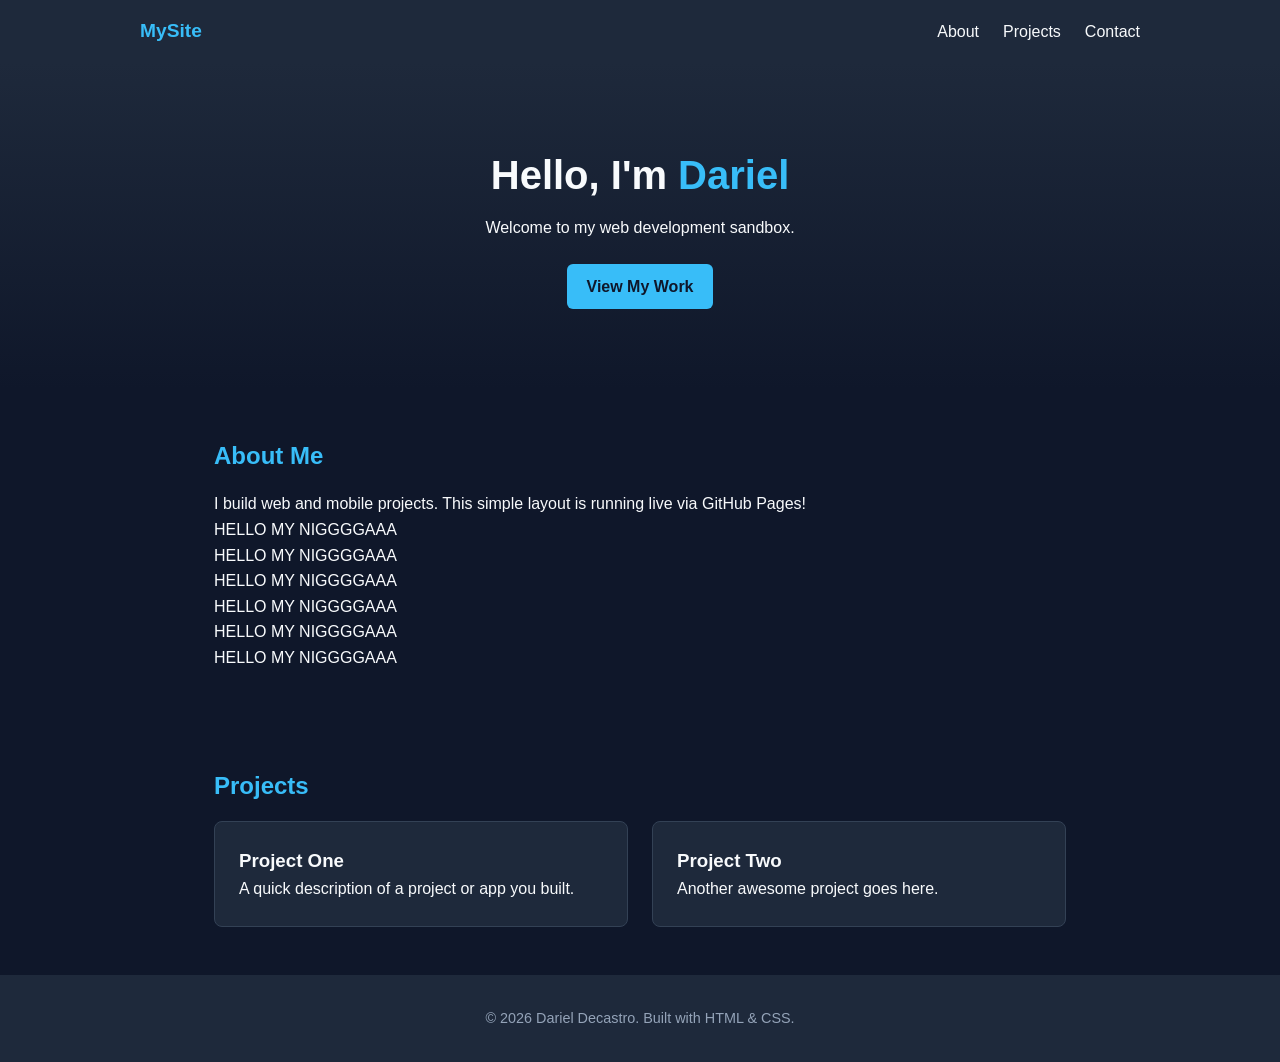
<file: index.html>
<!DOCTYPE html>
<html lang="en">
<head>
  <meta charset="UTF-8">
  <meta name="viewport" content="width=device-width, initial-scale=1.0">
  <title>My Personal Website</title>
  <link rel="stylesheet" href="style.css">
</head>
<body>

  <header>
    <nav>
      <div class="logo">MySite</div>
      <ul>
        <li><a href="#about">About</a></li>
        <li><a href="#projects">Projects</a></li>
        <li><a href="#contact">Contact</a></li>
      </ul>
    </nav>
  </header>

  <main>
    <section class="hero">
      <h1>Hello, I'm <span class="highlight">Dariel</span></h1>
      <p>Welcome to my web development sandbox.</p>
      <a href="#projects" class="btn">View My Work</a>
    </section>

    <section id="about" class="container">
      <h2>About Me</h2>
      <p>I build web and mobile projects. This simple layout is running live via GitHub Pages!</p>
      <p>HELLO MY NIGGGGAAA</p>
        <p>HELLO MY NIGGGGAAA</p>
          <p>HELLO MY NIGGGGAAA</p>
            <p>HELLO MY NIGGGGAAA</p>
              <p>HELLO MY NIGGGGAAA</p>
                <p>HELLO MY NIGGGGAAA</p>
                
    </section>

    <section id="projects" class="container">
      <h2>Projects</h2>
      <div class="grid">
        <div class="card">
          <h3>Project One</h3>
          <p>A quick description of a project or app you built.</p>
        </div>
        <div class="card">
          <h3>Project Two</h3>
          <p>Another awesome project goes here.</p>
        </div>
      </div>
    </section>
  </main>

  <footer>
    <p>&copy; 2026 Dariel Decastro. Built with HTML & CSS.</p>
  </footer>

</body>
</html>
</file>
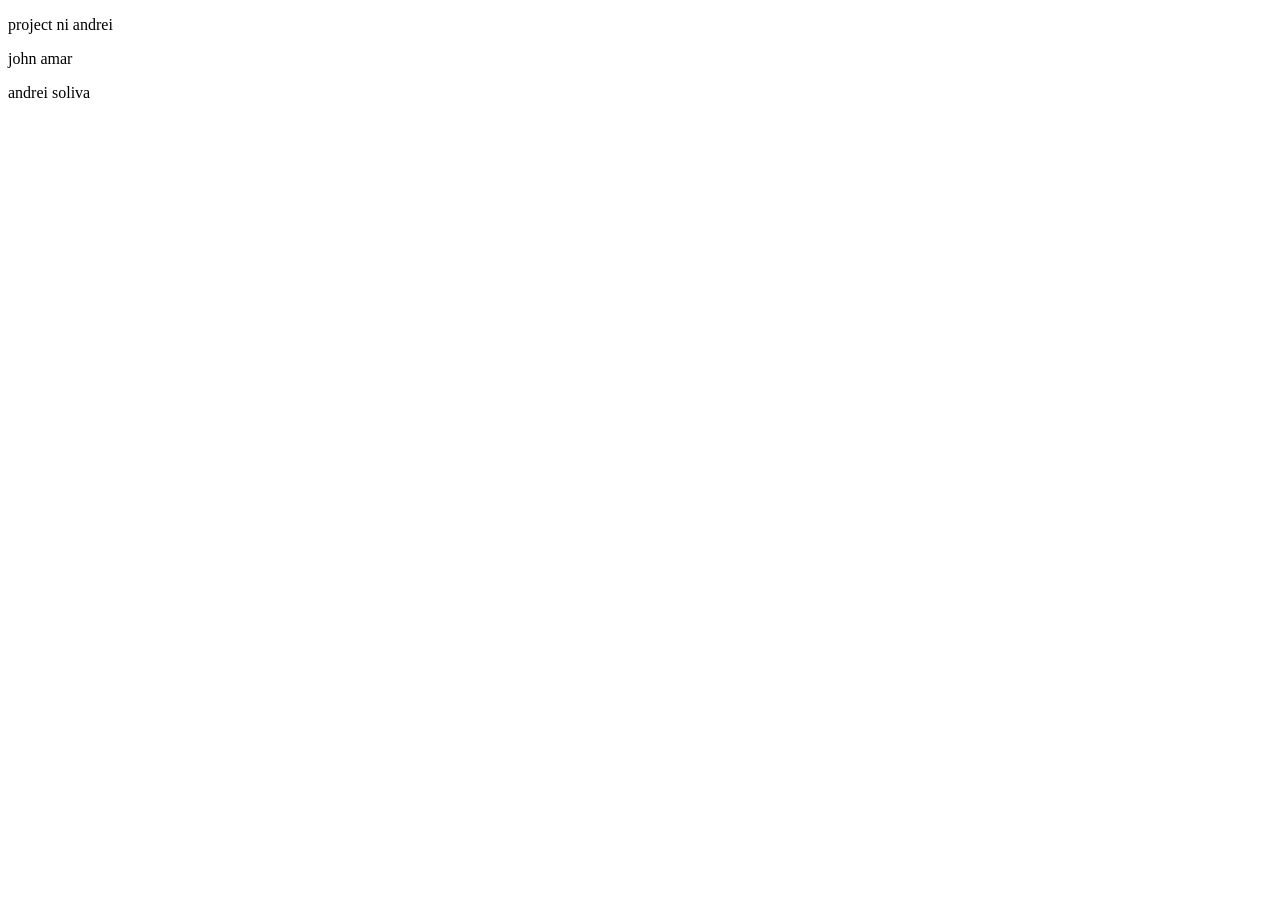
<file: Dashboard.html>
<!DOCTYPE html>
<!DOCTYPE html>
<html lang="en">
<head>
    <meta charset="UTF-8">
    <meta name="viewport" content="width=device-width, initial-scale=1.0">
    <title>Document</title>
</head>
<body>
<p>project ni andrei</p>
    <p>john amar</p>
    <p>andrei soliva</p>
</body>
</html>
</file>
<file: style.css>
* {
  margin: 0;
  padding: 0;
  box-sizing: border-box;
  font-family: 'Segoe UI', Tahoma, Geneva, Verdana, sans-serif;
}

body {
  background-color: #0f172a;
  color: #f8fafc;
  line-height: 1.6;
}

/* Navigation */
header {
  background: #1e293b;
  padding: 1rem 2rem;
  position: sticky;
  top: 0;
}

nav {
  display: flex;
  justify-content: space-between;
  align-items: center;
  max-width: 1000px;
  margin: 0 auto;
}

.logo {
  font-weight: bold;
  font-size: 1.2rem;
  color: #38bdf8;
}

nav ul {
  display: flex;
  list-style: none;
  gap: 1.5rem;
}

nav a {
  color: #f8fafc;
  text-decoration: none;
  transition: color 0.2s;
}

nav a:hover {
  color: #38bdf8;
}

/* Sections */
.hero {
  text-align: center;
  padding: 5rem 1rem;
  background: linear-gradient(to bottom, #1e293b, #0f172a);
}

.hero h1 {
  font-size: 2.5rem;
  margin-bottom: 0.5rem;
}

.highlight {
  color: #38bdf8;
}

.btn {
  display: inline-block;
  margin-top: 1.5rem;
  padding: 0.6rem 1.2rem;
  background-color: #38bdf8;
  color: #0f172a;
  text-decoration: none;
  font-weight: bold;
  border-radius: 6px;
}

.btn:hover {
  background-color: #7dd3fc;
}

.container {
  max-width: 900px;
  margin: 0 auto;
  padding: 3rem 1.5rem;
}

.container h2 {
  margin-bottom: 1rem;
  color: #38bdf8;
}

/* Grid & Cards */
.grid {
  display: grid;
  grid-template-columns: repeat(auto-fit, minmax(250px, 1fr));
  gap: 1.5rem;
  margin-top: 1rem;
}

.card {
  background: #1e293b;
  padding: 1.5rem;
  border-radius: 8px;
  border: 1px solid #334155;
}

footer {
  text-align: center;
  padding: 2rem;
  background: #1e293b;
  color: #94a3b8;
  font-size: 0.9rem;
}
</file>
